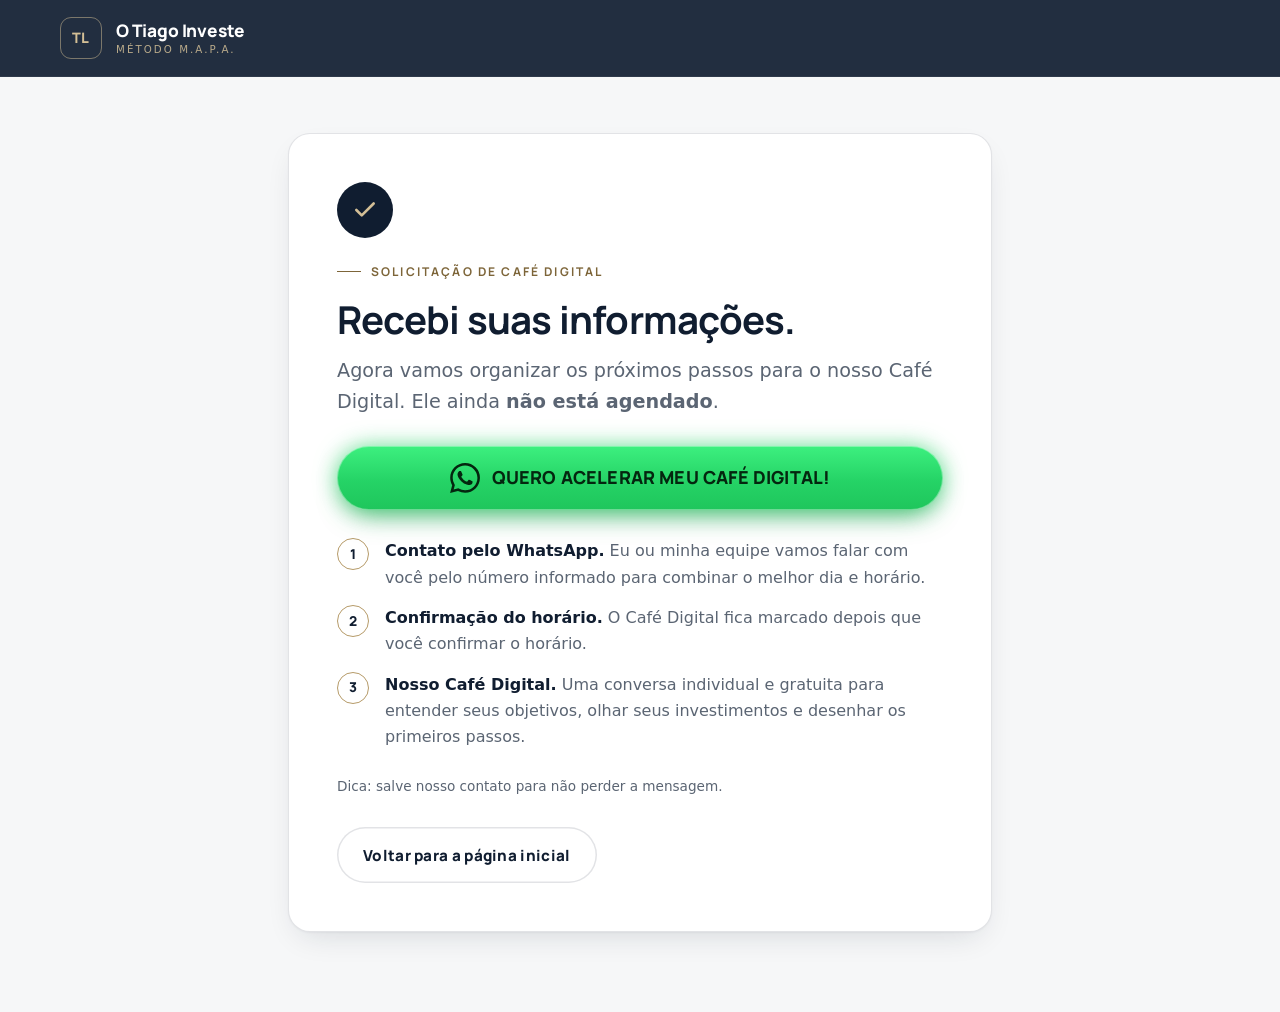
<file: obrigado/index.html>
<!doctype html>
<html lang="pt-BR">
<head>
  <meta charset="UTF-8" />
  <meta name="viewport" content="width=device-width, initial-scale=1" />
  <title>Café Digital solicitado | O Tiago Investe</title>
  <meta name="robots" content="noindex, nofollow" />
  <meta name="theme-color" content="#101D30" />
  <link rel="icon" href="data:image/svg+xml,%3Csvg xmlns='http://www.w3.org/2000/svg' viewBox='0 0 64 64'%3E%3Crect width='64' height='64' rx='14' fill='%23101D30'/%3E%3Cpath d='M18 20h28v7H35v25h-7V27H18z' fill='%23B69B69'/%3E%3C/svg%3E" />
  <link rel="preload" href="../lp/fonts/manrope-latin.woff2" as="font" type="font/woff2" crossorigin />
  <link rel="stylesheet" href="../lp/styles.css?v=20261119" />
  <script src="../lp/tracking.js?v=20261119"></script>
  <style>
    /* Botão do WhatsApp (estilo na página: não depende do cache de 1 ano do styles.css) */
    .wa-btn {
      position: relative; overflow: hidden; isolation: isolate;
      display: flex; align-items: center; justify-content: center; gap: 12px;
      width: 100%; min-height: 64px; margin-top: 28px; padding: 14px 22px; border-radius: 999px;
      background: linear-gradient(180deg, #3df07f 0%, #25d366 55%, #1fc65c 100%);
      color: #04260f; text-decoration: none; text-align: center; line-height: 1.2;
      font-family: var(--font-head); font-weight: 800; font-size: clamp(0.98rem, 3.6vw, 1.12rem); letter-spacing: 0.01em;
      box-shadow: 0 0 0 1px rgba(255, 255, 255, 0.35) inset, 0 0 22px rgba(37, 211, 102, 0.65), 0 12px 28px -10px rgba(18, 140, 64, 0.7);
      transition: transform .2s ease, box-shadow .2s ease;
    }
    .wa-btn svg { width: 30px; height: 30px; flex-shrink: 0; }
    .wa-btn:hover { transform: translateY(-2px); box-shadow: 0 0 0 1px rgba(255, 255, 255, 0.45) inset, 0 0 34px rgba(37, 211, 102, 0.9), 0 16px 32px -10px rgba(18, 140, 64, 0.8); }
    .wa-btn:focus-visible { outline: 3px solid var(--navy); outline-offset: 4px; border-radius: 999px; }
    .wa-btn::after {
      content: ""; position: absolute; z-index: -1; top: 0; bottom: 0; left: -40%; width: 30%;
      background: linear-gradient(100deg, transparent, rgba(255, 255, 255, 0.6), transparent); transform: skewX(-18deg);
    }
    @media (prefers-reduced-motion: no-preference) {
      .wa-btn { animation: wa-glow 2.2s ease-in-out infinite; }
      .wa-btn::after { animation: wa-shine 3.2s ease-in-out infinite; }
      @keyframes wa-glow { 50% { box-shadow: 0 0 0 1px rgba(255, 255, 255, 0.45) inset, 0 0 36px rgba(37, 211, 102, 0.95), 0 12px 28px -10px rgba(18, 140, 64, 0.7); } }
      @keyframes wa-shine { 0%, 45% { left: -40%; } 85%, 100% { left: 120%; } }
    }
  </style>
</head>
<body>
  <noscript><img height="1" width="1" style="display:none" alt="" src="https://www.facebook.com/tr?id=1028082333350113&amp;ev=PageView&amp;noscript=1" /></noscript>
  <div class="simple-page">
    <header class="site-header">
      <div class="container header-inner">
        <a class="brand" href="../">
          <span class="brand-mark" aria-hidden="true">TL</span>
          <span class="brand-text"><span class="brand-name">O Tiago Investe</span><span class="brand-sub">Método M.A.P.A.</span></span>
        </a>
      </div>
    </header>
    <main class="simple-main">
      <div class="container">
        <div class="simple-card">
          <div class="ok-icon" aria-hidden="true"><svg viewBox="0 0 24 24" fill="none" stroke="currentColor" stroke-width="2.4" stroke-linecap="round" stroke-linejoin="round"><path d="M20 6 9 17l-5-5"/></svg></div>
          <p class="eyebrow" style="margin-top:24px">Solicitação de Café Digital</p>
          <h1>Recebi suas informações.</h1>
          <p class="lead">Agora vamos organizar os próximos passos para o nosso Café Digital. Ele ainda <strong>não está agendado</strong>.</p>

          <a class="wa-btn" id="wa-acelerar" href="https://wa.link/tsrabj" target="_blank" rel="noopener">
            <svg viewBox="0 0 24 24" fill="currentColor" aria-hidden="true" focusable="false"><path d="M17.472 14.382c-.297-.149-1.758-.867-2.03-.967-.273-.099-.471-.148-.67.15-.197.297-.767.966-.94 1.164-.173.199-.347.223-.644.075-.297-.15-1.255-.463-2.39-1.475-.883-.788-1.48-1.761-1.653-2.059-.173-.297-.018-.458.13-.606.134-.133.298-.347.446-.52.149-.174.198-.298.298-.497.099-.198.05-.371-.025-.52-.075-.149-.669-1.612-.916-2.207-.242-.579-.487-.5-.669-.51-.173-.008-.371-.01-.57-.01-.198 0-.52.074-.792.372-.272.297-1.04 1.016-1.04 2.479 0 1.462 1.065 2.875 1.213 3.074.149.198 2.096 3.2 5.077 4.487.709.306 1.262.489 1.694.625.712.227 1.36.195 1.871.118.571-.085 1.758-.719 2.006-1.413.248-.694.248-1.289.173-1.413-.074-.124-.272-.198-.57-.347m-5.421 7.403h-.004a9.87 9.87 0 01-5.031-1.378l-.361-.214-3.741.982.998-3.648-.235-.374a9.86 9.86 0 01-1.51-5.26c.001-5.45 4.436-9.884 9.888-9.884 2.64 0 5.122 1.03 6.988 2.898a9.825 9.825 0 012.893 6.994c-.003 5.45-4.437 9.884-9.885 9.884m8.413-18.297A11.815 11.815 0 0012.05 0C5.495 0 .16 5.335.157 11.892c0 2.096.547 4.142 1.588 5.945L.057 24l6.305-1.654a11.882 11.882 0 005.683 1.448h.005c6.554 0 11.89-5.335 11.893-11.893a11.821 11.821 0 00-3.48-8.413Z"/></svg>
            <span>QUERO ACELERAR MEU CAFÉ DIGITAL!</span>
          </a>

          <ol class="steps-list">
            <li><span><strong>Contato pelo WhatsApp.</strong> Eu ou minha equipe vamos falar com você pelo número informado para combinar o melhor dia e horário.</span></li>
            <li><span><strong>Confirmação do horário.</strong> O Café Digital fica marcado depois que você confirmar o horário.</span></li>
            <li><span><strong>Nosso Café Digital.</strong> Uma conversa individual e gratuita para entender seus objetivos, olhar seus investimentos e desenhar os primeiros passos.</span></li>
          </ol>


          <p class="micro" style="margin-top:24px">Dica: salve nosso contato para não perder a mensagem. Se preferir, adiante o agendamento abaixo.</p>

          <div class="actions" id="actions">
            <!-- Botões inseridos via JS apenas se agendaUrl / whatsappNumero estiverem configurados em lp/tracking.js -->
            <a class="btn btn-navy" href="../" style="--btn-bg:transparent;--btn-fg:var(--navy);box-shadow:inset 0 0 0 1.5px var(--line)">Voltar para a página inicial</a>
          </div>
        </div>
      </div>
    </main>
  </div>

  <script>
    (function () {
      var C = window.LP_CONFIG || {};
      var actions = document.getElementById("actions");
      var tip = document.querySelector(".micro");
      var any = false;

      if (C.agendaUrl) {
        any = true;
        var a = document.createElement("a");
        a.className = "btn";
        a.href = C.agendaUrl; a.target = "_blank"; a.rel = "noopener";
        a.textContent = "Escolher um horário agora";
        a.addEventListener("click", function () {
          // Abrir a agenda NÃO é agendamento. "Schedule" deve vir da integração da própria agenda.
          window.lpTrack("agenda_open", { source: "obrigado" });
        });
        actions.insertBefore(a, actions.firstChild);
      }
      if (C.whatsappNumero) {
        any = true;
        var w = document.createElement("a");
        w.className = "btn btn-navy";
        w.href = "https://wa.me/" + C.whatsappNumero.replace(/\D/g, "") + "?text=" + encodeURIComponent("Olá, Tiago! Acabei de solicitar meu Café Digital pelo site.");
        w.target = "_blank"; w.rel = "noopener";
        w.textContent = "Falar pelo WhatsApp";
        w.addEventListener("click", function () {
          // Clique não comprova contato efetivo — enviado como evento personalizado.
          window.lpTrack("whatsapp_click", { source: "obrigado" }, { meta: "WhatsAppClick", metaCustom: true });
        });
        actions.insertBefore(w, actions.firstChild);
      }
      // Botão verde do WhatsApp: clique não comprova contato efetivo (evento personalizado, não é Lead).
      var waBtn = document.getElementById("wa-acelerar");
      if (waBtn) waBtn.addEventListener("click", function () {
        if (window.lpTrack) window.lpTrack("whatsapp_click", { source: "obrigado_acelerar" }, { meta: "WhatsAppClick", metaCustom: true });
      });
      if (!any && tip) tip.textContent = "Dica: salve nosso contato para não perder a mensagem.";

      /* Lead: dispara SOMENTE após envio bem-sucedido do formulário (marca na sessão),
         uma única vez. Acessos diretos ou recarregamentos desta página não contam. */
      var raw = null;
      try { raw = sessionStorage.getItem("lp_lead_ok"); } catch (e) {}
      if (!raw) return;
      try { sessionStorage.removeItem("lp_lead_ok"); } catch (e) {}
      var info = {};
      try { info = JSON.parse(raw) || {}; } catch (e) {}
      if (!info.ts || Date.now() - info.ts > 10 * 60 * 1000) return; // marca expirada

      window.lpTrack("generate_lead", {
        form_id: "cafe_digital",
        patrimonio: info.patrimonio || "",
        objetivo: info.objetivo || "",
        variante_hero: info.variante_hero || "",
        event_id: info.event_id || ""
      }, {
        meta: "Lead",
        metaParams: { content_name: "Cafe Digital - medicos", content_category: info.patrimonio || "" },
        eventID: info.event_id
      });
    })();
  </script>
</body>
</html>
</file>
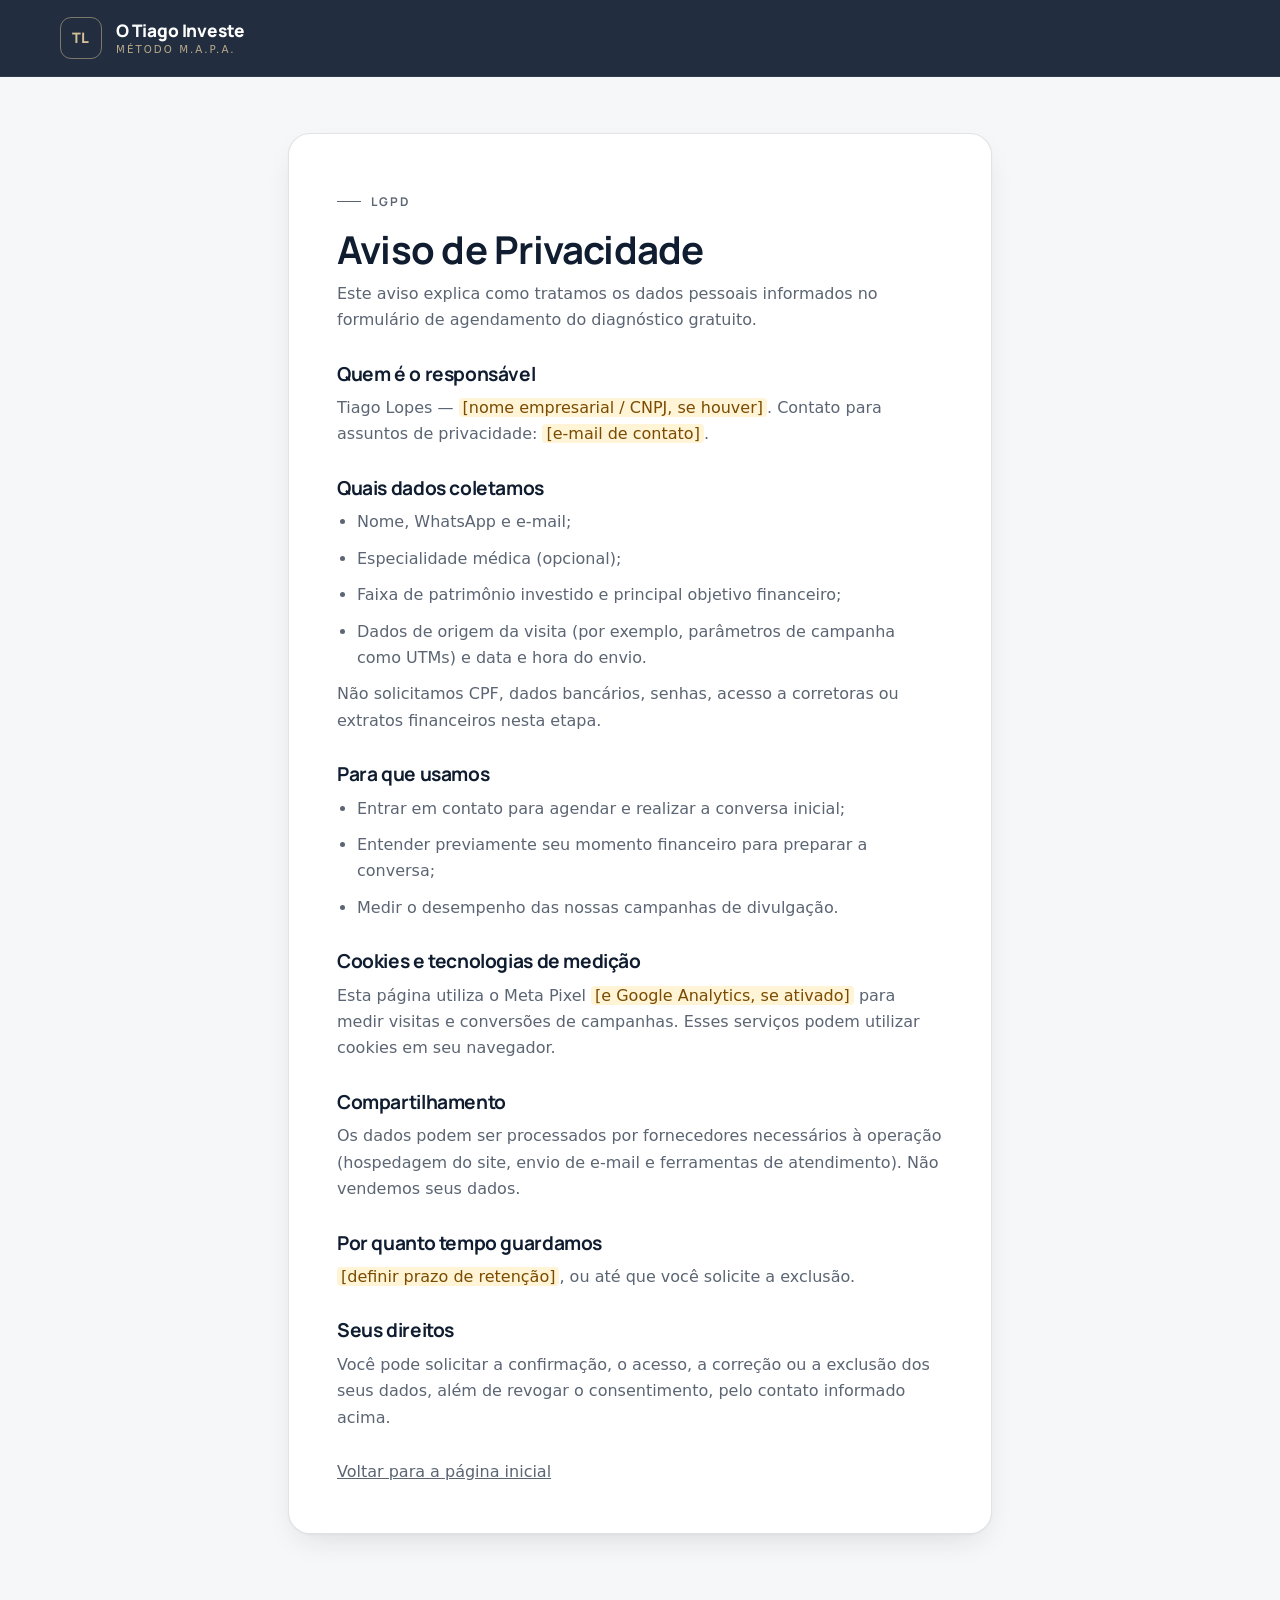
<file: privacidade/index.html>
<!doctype html>
<html lang="pt-BR">
<head>
  <meta charset="UTF-8" />
  <meta name="viewport" content="width=device-width, initial-scale=1" />
  <title>Aviso de Privacidade | O Tiago Investe</title>
  <meta name="robots" content="noindex, follow" />
  <meta name="theme-color" content="#101D30" />
  <link rel="icon" href="data:image/svg+xml,%3Csvg xmlns='http://www.w3.org/2000/svg' viewBox='0 0 64 64'%3E%3Crect width='64' height='64' rx='14' fill='%23101D30'/%3E%3Cpath d='M18 20h28v7H35v25h-7V27H18z' fill='%23B69B69'/%3E%3C/svg%3E" />
  <link rel="stylesheet" href="../lp/styles.css?v=20261119" />
</head>
<body>
  <!--
    RASCUNHO PARA REVISÃO JURÍDICA. Os trechos destacados em amarelo (classe .todo)
    precisam ser preenchidos com dados reais antes da publicação.
  -->
  <div class="simple-page">
    <header class="site-header">
      <div class="container header-inner">
        <a class="brand" href="../">
          <span class="brand-mark" aria-hidden="true">TL</span>
          <span class="brand-text"><span class="brand-name">O Tiago Investe</span><span class="brand-sub">Método M.A.P.A.</span></span>
        </a>
      </div>
    </header>
    <main class="simple-main">
      <div class="container">
        <article class="simple-card prose">
          <p class="eyebrow">LGPD</p>
          <h1>Aviso de Privacidade</h1>
          <p>Este aviso explica como tratamos os dados pessoais informados no formulário de agendamento do diagnóstico gratuito.</p>

          <h2>Quem é o responsável</h2>
          <p>Tiago Lopes — <span class="todo">[nome empresarial / CNPJ, se houver]</span>. Contato para assuntos de privacidade: <span class="todo">[e-mail de contato]</span>.</p>

          <h2>Quais dados coletamos</h2>
          <ul>
            <li>Nome, WhatsApp e e-mail;</li>
            <li>Especialidade médica (opcional);</li>
            <li>Faixa de patrimônio investido e principal objetivo financeiro;</li>
            <li>Dados de origem da visita (por exemplo, parâmetros de campanha como UTMs) e data e hora do envio.</li>
          </ul>
          <p>Não solicitamos CPF, dados bancários, senhas, acesso a corretoras ou extratos financeiros nesta etapa.</p>

          <h2>Para que usamos</h2>
          <ul>
            <li>Entrar em contato para agendar e realizar a conversa inicial;</li>
            <li>Entender previamente seu momento financeiro para preparar a conversa;</li>
            <li>Medir o desempenho das nossas campanhas de divulgação.</li>
          </ul>

          <h2>Cookies e tecnologias de medição</h2>
          <p>Esta página utiliza o Meta Pixel <span class="todo">[e Google Analytics, se ativado]</span> para medir visitas e conversões de campanhas. Esses serviços podem utilizar cookies em seu navegador.</p>

          <h2>Compartilhamento</h2>
          <p>Os dados podem ser processados por fornecedores necessários à operação (hospedagem do site, envio de e-mail e ferramentas de atendimento). Não vendemos seus dados.</p>

          <h2>Por quanto tempo guardamos</h2>
          <p><span class="todo">[definir prazo de retenção]</span>, ou até que você solicite a exclusão.</p>

          <h2>Seus direitos</h2>
          <p>Você pode solicitar a confirmação, o acesso, a correção ou a exclusão dos seus dados, além de revogar o consentimento, pelo contato informado acima.</p>

          <p style="margin-top:28px"><a href="../">Voltar para a página inicial</a></p>
        </article>
      </div>
    </main>
  </div>
</body>
</html>
</file>
<file: lp/styles.css>
/* =========================================================
   Tiago Lopes · Método M.A.P.A. — Landing page médicos
   CSS sem dependências. Mobile-first.
   ========================================================= */

@font-face {
  font-family: "Manrope";
  src: url("fonts/manrope-latin.woff2") format("woff2");
  font-weight: 200 800;
  font-style: normal;
  font-display: swap;
}

:root {
  --navy: #101d30;
  --navy-2: #263d58;
  --navy-deep: #0a1422;
  --white: #ffffff;
  --off: #f6f7f8;
  --mist: #eceff3;
  --graphite: #29313b;
  --muted: #5b6573;
  --gold: #b69b69;
  --gold-light: #d4bf96;
  --gold-text: #7d6539; /* dourado com contraste AA sobre fundo claro */
  --line: rgba(16, 29, 48, 0.12);
  --line-light: rgba(255, 255, 255, 0.14);
  --error: #b42318;

  --font-head: "Manrope", "Plus Jakarta Sans", ui-sans-serif, system-ui, sans-serif;
  --font-body: "Inter", ui-sans-serif, system-ui, -apple-system, "Segoe UI", Roboto, "Helvetica Neue", Arial, sans-serif;

  --radius: 14px;
  --radius-lg: 22px;
  --shadow: 0 1px 2px rgba(16, 29, 48, 0.04), 0 12px 32px -12px rgba(16, 29, 48, 0.16);
  --shadow-lg: 0 30px 60px -20px rgba(10, 20, 34, 0.45);
  --gutter: 20px;
  --max: 1160px;
  --section: clamp(4.5rem, 10vw, 7.5rem);
}

*,
*::before,
*::after { box-sizing: border-box; }

html { -webkit-text-size-adjust: 100%; scroll-behavior: smooth; scroll-padding-top: 76px; }
@media (prefers-reduced-motion: reduce) { html { scroll-behavior: auto; } }

body {
  margin: 0;
  background: var(--white);
  color: var(--graphite);
  font-family: var(--font-body);
  font-size: 1rem;
  line-height: 1.65;
  -webkit-font-smoothing: antialiased;
  text-rendering: optimizeLegibility;
}

img { display: block; max-width: 100%; height: auto; }
a { color: inherit; }
h1, h2, h3, h4 {
  font-family: var(--font-head);
  color: var(--navy);
  margin: 0;
  letter-spacing: -0.02em;
  line-height: 1.12;
  font-weight: 700;
  text-wrap: balance;
}
p { margin: 0; }
ul, ol { margin: 0; padding: 0; list-style: none; }

:focus-visible { outline: 3px solid var(--gold); outline-offset: 3px; border-radius: 4px; }

.sr-only {
  position: absolute; width: 1px; height: 1px; padding: 0; margin: -1px;
  overflow: hidden; clip: rect(0, 0, 0, 0); white-space: nowrap; border: 0;
}
.skip-link {
  position: absolute; left: 12px; top: -60px; z-index: 200;
  background: var(--navy); color: var(--white); padding: 10px 16px; border-radius: 8px;
  font-weight: 700; text-decoration: none;
}
.skip-link:focus { top: 12px; }

.container { width: 100%; max-width: calc(var(--max) + var(--gutter) * 2); margin: 0 auto; padding: 0 var(--gutter); }
@media (min-width: 768px) { :root { --gutter: 32px; } }

.section { padding: var(--section) 0; }
.bg-white { background: var(--white); }
.bg-off { background: var(--off); }
.bg-navy { background: var(--navy); color: rgba(255, 255, 255, 0.78); }
.bg-navy h1, .bg-navy h2, .bg-navy h3 { color: var(--white); }

/* ---------- Tipografia utilitária ---------- */
.eyebrow {
  display: inline-flex; align-items: center; gap: 10px;
  font-family: var(--font-head);
  font-size: 0.75rem; font-weight: 700; letter-spacing: 0.18em; text-transform: uppercase;
  color: var(--gold-text);
}
.eyebrow::before { content: ""; width: 24px; height: 1px; background: currentColor; }
.bg-navy .eyebrow, .hero .eyebrow { color: var(--gold-light); }

.h-section { font-size: clamp(1.85rem, 4.6vw, 2.9rem); margin-top: 18px; }
.lead { font-size: clamp(1.05rem, 1.6vw, 1.2rem); color: var(--muted); margin-top: 18px; max-width: 46rem; }
.bg-navy .lead { color: rgba(255, 255, 255, 0.72); }
.section-head { max-width: 50rem; }
.section-head.center { margin: 0 auto; text-align: center; }
.section-head.center .lead { margin-left: auto; margin-right: auto; }
.section-head.center .eyebrow::after { content: ""; width: 24px; height: 1px; background: currentColor; }

.statement {
  font-family: var(--font-head);
  font-weight: 600;
  font-size: clamp(1.25rem, 2.6vw, 1.6rem);
  line-height: 1.35;
  letter-spacing: -0.01em;
  color: var(--navy);
}
.bg-navy .statement { color: var(--white); }
.gold { color: var(--gold-text); }
.bg-navy .gold, .hero .gold { color: var(--gold-light); }

/* ---------- Botões ---------- */
.btn {
  --btn-bg: var(--gold);
  --btn-fg: var(--navy-deep);
  display: inline-flex; align-items: center; justify-content: center; gap: 12px;
  min-height: 56px; padding: 0 26px;
  border: 0; border-radius: 999px;
  background: var(--btn-bg); color: var(--btn-fg);
  font-family: var(--font-head); font-weight: 800; font-size: 0.95rem; letter-spacing: 0.02em;
  text-decoration: none; cursor: pointer;
  transition: transform .2s ease, box-shadow .2s ease, background-color .2s ease;
  box-shadow: 0 10px 24px -10px rgba(182, 155, 105, 0.7);
}
.btn:hover { background: var(--gold-light); transform: translateY(-1px); }
.btn:active { transform: translateY(0); }
.btn svg { width: 18px; height: 18px; flex-shrink: 0; transition: transform .2s ease; }
.btn:hover svg { transform: translateX(3px); }
.btn-block { width: 100%; }
.btn-navy { --btn-bg: var(--navy); --btn-fg: var(--white); box-shadow: 0 10px 24px -12px rgba(16, 29, 48, 0.6); }
.btn-navy:hover { background: var(--navy-2); }
.btn-ghost {
  --btn-bg: transparent; --btn-fg: var(--white);
  box-shadow: inset 0 0 0 1.5px rgba(255, 255, 255, 0.35);
}
.btn-ghost:hover { background: rgba(255, 255, 255, 0.06); box-shadow: inset 0 0 0 1.5px var(--gold-light); }
@media (max-width: 479px) { .btn:not(.btn-sm) { width: 100%; } }
.btn-sm { min-height: 42px; padding: 0 18px; font-size: 0.82rem; box-shadow: none; }
.btn[disabled] { opacity: .65; cursor: progress; transform: none; }

.micro { font-size: 0.85rem; color: var(--muted); margin-top: 12px; }
.bg-navy .micro, .hero .micro { color: rgba(255, 255, 255, 0.6); }

/* ---------- Header ---------- */
.site-header {
  position: sticky; top: 0; z-index: 60;
  background: rgba(16, 29, 48, 0.92);
  -webkit-backdrop-filter: saturate(140%) blur(10px);
  backdrop-filter: saturate(140%) blur(10px);
  border-bottom: 1px solid rgba(255, 255, 255, 0.06);
}
.header-inner { display: flex; align-items: center; justify-content: space-between; height: 64px; gap: 16px; }
.brand { display: flex; align-items: center; gap: 10px; text-decoration: none; color: var(--white); }
.brand-mark {
  width: 34px; height: 34px; border-radius: 9px; display: grid; place-items: center;
  border: 1px solid rgba(212, 191, 150, 0.5); color: var(--gold-light);
  font-family: var(--font-head); font-weight: 800; font-size: 0.85rem; letter-spacing: 0.02em;
}
.brand-text { display: flex; flex-direction: column; line-height: 1.1; }
.brand-name { font-family: var(--font-head); font-weight: 800; font-size: 0.98rem; }
.brand-sub { font-size: 0.68rem; letter-spacing: 0.12em; text-transform: uppercase; color: rgba(255, 255, 255, 0.55); }
.nav { display: none; gap: 28px; }
.nav a { color: rgba(255, 255, 255, 0.72); text-decoration: none; font-size: 0.9rem; font-weight: 500; transition: color .2s; }
.nav a:hover { color: var(--white); }
@media (min-width: 900px) { .nav { display: flex; } }
@media (max-width: 380px) { .brand-sub { display: none; } }

/* ---------- Hero ---------- */
.hero {
  position: relative; overflow: hidden;
  background:
    radial-gradient(120% 80% at 85% 0%, rgba(38, 61, 88, 0.85) 0%, rgba(16, 29, 48, 0) 60%),
    var(--navy);
  color: rgba(255, 255, 255, 0.78);
  padding: 44px 0 64px;
}
.hero::after {
  content: ""; position: absolute; inset: auto 0 0 0; height: 1px;
  background: linear-gradient(90deg, transparent, rgba(212, 191, 150, 0.35), transparent);
}
.hero-grid { display: grid; gap: 44px; align-items: center; }
.hero h1 { color: var(--white); font-size: clamp(2rem, 5.4vw, 3.45rem); margin-top: 18px; line-height: 1.08; font-weight: 750; }
.hero h1 .gold { font-weight: 650; display: block; }
.hero-sub { margin-top: 20px; font-size: clamp(1.02rem, 1.6vw, 1.18rem); color: rgba(255, 255, 255, 0.78); max-width: 38rem; }
.hero-sub + .hero-sub { margin-top: 12px; }
.hero-cta { margin-top: 30px; }
.hero-cred {
  margin-top: 34px; padding-top: 22px; border-top: 1px solid var(--line-light);
  display: flex; flex-wrap: wrap; gap: 10px 22px; font-size: 0.82rem; color: rgba(255, 255, 255, 0.62);
}
.hero-cred li { display: inline-flex; align-items: center; gap: 8px; }
.hero-cred svg { width: 15px; height: 15px; color: var(--gold-light); flex-shrink: 0; }

.hero-media { position: relative; max-width: 360px; margin: 0 auto; width: 100%; }
.hero-frame {
  position: relative; border-radius: var(--radius-lg); overflow: hidden;
  aspect-ratio: 4 / 5; box-shadow: var(--shadow-lg); background: var(--navy-2);
}
.hero-frame img { width: 100%; height: 100%; object-fit: cover; object-position: 50% 15%; }
.hero-media::before {
  content: ""; position: absolute; inset: -12px 12px 12px -12px; border-radius: calc(var(--radius-lg) + 4px);
  border: 1px solid rgba(212, 191, 150, 0.35);
}
.hero-badge {
  position: absolute; left: 50%; bottom: -22px; transform: translateX(-50%);
  width: calc(100% - 32px);
  background: var(--white); color: var(--navy); border-radius: var(--radius);
  padding: 14px 16px; box-shadow: var(--shadow);
  display: flex; gap: 12px; align-items: center;
}
.hero-badge .ico {
  width: 40px; height: 40px; border-radius: 50%; background: var(--navy); color: var(--gold-light);
  display: grid; place-items: center; flex-shrink: 0;
}
.hero-badge .ico svg { width: 20px; height: 20px; }
.hero-badge strong { display: block; font-family: var(--font-head); font-size: 0.95rem; }
.hero-badge span { display: block; font-size: 0.74rem; color: var(--muted); line-height: 1.35; }

.only-desktop { display: none; }
@media (min-width: 768px) { .only-desktop { display: block; } }

@media (min-width: 960px) {
  .hero { padding: 84px 0 104px; }
  .hero-grid { grid-template-columns: minmax(0, 1.15fr) minmax(0, 0.85fr); gap: 72px; }
  .hero-media { max-width: 440px; margin: 0 0 0 auto; }
}

/* ---------- Seção 2: realidade médica ---------- */
.reality-grid { display: grid; gap: 40px; }
.career-steps {
  font-family: var(--font-head); font-weight: 700; color: var(--navy);
  font-size: clamp(1.35rem, 3vw, 1.9rem); line-height: 1.25; letter-spacing: -0.015em;
}
.career-steps li { padding: 10px 0; border-bottom: 1px solid var(--line); display: flex; align-items: baseline; gap: 14px; }
.career-steps li span { font-size: 0.72rem; color: var(--gold-text); letter-spacing: 0.12em; font-weight: 700; min-width: 22px; }
.career-steps li:last-child { border-bottom: 0; }
.reality-body > p { color: var(--muted); font-size: 1.05rem; }
.reality-body > p + p { margin-top: 14px; }
.reality-body > .big-question {
  margin: 28px 0; padding: 26px 0 26px 22px; border-left: 3px solid var(--gold);
  font-family: var(--font-head); font-weight: 700; color: var(--navy);
  font-size: clamp(1.4rem, 3vw, 1.95rem); line-height: 1.25; letter-spacing: -0.02em;
}
.closing-note { margin-top: 28px; padding-top: 24px; border-top: 1px solid var(--line); }
@media (min-width: 960px) {
  .reality-grid { grid-template-columns: minmax(0, 0.8fr) minmax(0, 1.2fr); gap: 88px; }
  .reality-aside { position: sticky; top: 110px; align-self: start; }
}

/* ---------- Cards genéricos ---------- */
.cards { display: grid; gap: 16px; margin-top: 44px; }
@media (min-width: 640px) { .cards { grid-template-columns: repeat(2, minmax(0, 1fr)); } }
@media (min-width: 1024px) { .cards.cols-4 { grid-template-columns: repeat(4, minmax(0, 1fr)); } }
.card {
  background: var(--white); border: 1px solid var(--line); border-radius: var(--radius);
  padding: 26px 24px; transition: border-color .25s, box-shadow .25s, transform .25s;
}
.card:hover { border-color: rgba(182, 155, 105, 0.55); box-shadow: var(--shadow); }
.card h3 { font-size: 1.12rem; margin-top: 18px; }
.card p { margin-top: 8px; color: var(--muted); font-size: 0.97rem; }
.icon-box {
  width: 44px; height: 44px; border-radius: 12px; display: grid; place-items: center;
  background: var(--off); color: var(--navy-2); border: 1px solid var(--line);
}
.icon-box svg { width: 22px; height: 22px; }
.conclusion {
  margin-top: 40px; padding: 26px 28px; border-radius: var(--radius);
  background: var(--navy); color: var(--white);
  display: flex; gap: 16px; align-items: flex-start;
}
.conclusion svg { width: 26px; height: 26px; color: var(--gold-light); flex-shrink: 0; margin-top: 2px; }
.conclusion p { font-family: var(--font-head); font-weight: 600; font-size: clamp(1.05rem, 2vw, 1.25rem); line-height: 1.45; }

/* ---------- Seção 4: nova abordagem ---------- */
.approach-grid { display: grid; gap: 44px; }
.checklist { display: grid; gap: 4px; }
.checklist li {
  display: flex; gap: 14px; align-items: flex-start; padding: 16px 0;
  border-bottom: 1px solid var(--line-light); color: rgba(255, 255, 255, 0.88); font-size: 1.02rem;
}
.checklist li:last-child { border-bottom: 0; }
.check {
  width: 26px; height: 26px; border-radius: 50%; flex-shrink: 0; display: grid; place-items: center;
  border: 1px solid rgba(212, 191, 150, 0.55); color: var(--gold-light);
}
.check svg { width: 14px; height: 14px; }
.tagline {
  margin-top: 30px; font-family: var(--font-head); font-weight: 700; color: var(--white);
  font-size: clamp(1.3rem, 2.8vw, 1.75rem); line-height: 1.3; letter-spacing: -0.015em;
}
.tagline span { display: block; }
@media (min-width: 960px) {
  .approach-grid { grid-template-columns: minmax(0, 1fr) minmax(0, 1fr); gap: 88px; align-items: start; }
}

/* ---------- Seção 5: Método M.A.P.A. ---------- */
.mapa-brand {
  display: inline-flex; gap: 6px; margin-top: 26px; font-family: var(--font-head);
  font-weight: 800; letter-spacing: 0.3em; color: var(--navy); font-size: 0.85rem;
}
.mapa { display: grid; gap: 16px; margin-top: 48px; position: relative; counter-reset: mapa; }
.mapa-step {
  position: relative; background: var(--white); border: 1px solid var(--line); border-radius: var(--radius-lg);
  padding: 26px 24px 28px; display: grid; grid-template-columns: auto 1fr; gap: 6px 20px;
  transition: border-color .25s, box-shadow .25s;
}
.mapa-step:hover { border-color: rgba(182, 155, 105, 0.6); box-shadow: var(--shadow); }
.mapa-letter {
  grid-row: span 3; width: 64px; height: 64px; border-radius: 16px;
  background: var(--navy); color: var(--gold-light);
  display: grid; place-items: center;
  font-family: var(--font-head); font-weight: 800; font-size: 2rem; line-height: 1;
}
.mapa-top { display: flex; align-items: center; justify-content: space-between; gap: 12px; }
.mapa-num { font-size: 0.72rem; font-weight: 700; letter-spacing: 0.16em; color: var(--gold-text); }
.mapa-top svg { width: 22px; height: 22px; color: var(--navy-2); opacity: .75; }
.mapa-step h3 { font-size: 1.2rem; }
.mapa-step p { color: var(--muted); font-size: 0.96rem; }
.mapa-step p strong { color: var(--graphite); font-weight: 600; }
@media (min-width: 1024px) {
  .mapa { grid-template-columns: repeat(4, minmax(0, 1fr)); gap: 20px; }
  .mapa::before {
    content: ""; position: absolute; top: 58px; left: 12%; right: 12%; height: 1px;
    background: repeating-linear-gradient(90deg, var(--gold) 0 6px, transparent 6px 12px); opacity: .7;
  }
  .mapa-step { grid-template-columns: 1fr; padding: 28px 24px 30px; }
  .mapa-letter { grid-row: auto; position: relative; z-index: 1; }
  .mapa-top { margin-top: 18px; }
}
.mapa-close {
  margin: 44px auto 0; max-width: 46rem; text-align: center;
}
.mapa-close .statement { font-size: clamp(1.15rem, 2.3vw, 1.45rem); }

/* ---------- Seção 6: jornada ---------- */
.journey { display: grid; gap: 0; margin-top: 48px; }
.journey li { position: relative; padding: 0 0 34px 64px; }
.journey li::before {
  content: ""; position: absolute; left: 21px; top: 46px; bottom: 6px; width: 1px; background: var(--line);
}
.journey li:last-child { padding-bottom: 0; }
.journey li:last-child::before { display: none; }
.journey .num {
  position: absolute; left: 0; top: 0; width: 43px; height: 43px; border-radius: 50%;
  background: var(--white); border: 1px solid var(--gold); color: var(--navy);
  display: grid; place-items: center; font-family: var(--font-head); font-weight: 800; font-size: 0.9rem;
}
.journey h3 { font-size: 1.15rem; padding-top: 9px; }
.journey p { color: var(--muted); margin-top: 6px; font-size: 0.98rem; }
@media (min-width: 900px) {
  .journey { grid-template-columns: repeat(4, minmax(0, 1fr)); gap: 28px; }
  .journey li { padding: 66px 0 0 0; }
  .journey li::before { left: 50px; right: -28px; top: 21px; bottom: auto; width: auto; height: 1px; }
  .journey h3 { padding-top: 0; }
}
.callout {
  margin-top: 48px; display: grid; gap: 18px; padding: 28px; border-radius: var(--radius-lg);
  background: var(--white); border: 1px solid var(--line); box-shadow: var(--shadow);
}
.callout .statement { font-size: clamp(1.1rem, 2.2vw, 1.35rem); }
.callout-notes { display: grid; gap: 10px; font-size: 0.93rem; color: var(--muted); }
.callout-notes li { display: flex; gap: 10px; align-items: flex-start; }
.callout-notes svg { width: 18px; height: 18px; color: var(--gold-text); flex-shrink: 0; margin-top: 3px; }
@media (min-width: 900px) {
  .callout { grid-template-columns: 1.2fr 1fr; gap: 40px; padding: 36px 40px; align-items: center; }
}

/* ---------- Seção 7: benefícios ---------- */
.benefits { display: grid; gap: 1px; margin-top: 48px; background: var(--line-light); border-radius: var(--radius-lg); overflow: hidden; border: 1px solid var(--line-light); }
.benefit { background: var(--navy); padding: 30px 26px; }
.benefit .icon-box { background: rgba(255, 255, 255, 0.05); border-color: var(--line-light); color: var(--gold-light); }
.benefit h3 { margin-top: 18px; font-size: 1.15rem; }
.benefit p { margin-top: 8px; font-size: 0.97rem; color: rgba(255, 255, 255, 0.68); }
@media (min-width: 640px) { .benefits { grid-template-columns: repeat(2, minmax(0, 1fr)); } }
@media (min-width: 1024px) { .benefits { grid-template-columns: repeat(4, minmax(0, 1fr)); } .benefit { padding: 34px 28px; } }
.benefit-close { margin-top: 40px; text-align: center; }

/* ---------- Seção 8: autoridade ---------- */
.about-grid { display: grid; gap: 44px; }
.about-photo { position: relative; max-width: 420px; width: 100%; margin: 0 auto; }
.about-photo .frame { border-radius: var(--radius-lg); overflow: hidden; aspect-ratio: 4 / 5; box-shadow: var(--shadow); background: var(--mist); }
.about-photo img { width: 100%; height: 100%; object-fit: cover; object-position: 50% 20%; }
.about-photo::after {
  content: ""; position: absolute; inset: 14px -14px -14px 14px; border-radius: calc(var(--radius-lg) + 4px);
  border: 1px solid rgba(182, 155, 105, 0.45); z-index: -1;
}
.about-name { font-size: clamp(2.1rem, 5vw, 3rem); margin-top: 14px; }
.about-role { margin-top: 8px; font-family: var(--font-head); font-weight: 600; color: var(--gold-text); font-size: 1.02rem; }
.about-quote { margin-top: 22px; font-size: 0.98rem; color: var(--muted); font-style: italic; }
.about-body { margin-top: 22px; display: grid; gap: 14px; color: var(--muted); font-size: 1.03rem; }
.creds { margin-top: 30px; display: grid; gap: 10px; }
.creds li {
  display: flex; gap: 14px; align-items: center; padding: 14px 16px; border-radius: 12px;
  background: var(--off); border: 1px solid var(--line); font-size: 0.95rem; color: var(--graphite);
}
.creds svg { width: 20px; height: 20px; color: var(--gold-text); flex-shrink: 0; }
.creds strong { font-family: var(--font-head); color: var(--navy); font-weight: 700; display: block; }
.creds small { color: var(--muted); font-size: 0.8rem; }
@media (min-width: 640px) { .creds { grid-template-columns: 1fr 1fr; } }
@media (min-width: 960px) {
  .about-grid { grid-template-columns: minmax(0, 0.85fr) minmax(0, 1.15fr); gap: 88px; align-items: start; }
  .about-photo { position: sticky; top: 110px; margin: 0; }
}

/* ---------- Seção 9: compromissos ---------- */
.commit { display: grid; gap: 16px; margin-top: 44px; }
@media (min-width: 640px) { .commit { grid-template-columns: repeat(2, minmax(0, 1fr)); } }
.commit .card { display: flex; gap: 18px; align-items: flex-start; }
.commit .card h3 { margin-top: 0; }

/* ---------- Seção 10: diagnóstico + formulário ---------- */
.diag {
  background:
    radial-gradient(90% 60% at 0% 0%, rgba(38, 61, 88, 0.9) 0%, rgba(16, 29, 48, 0) 70%),
    var(--navy);
}
.diag-grid { display: grid; gap: 44px; align-items: start; }
.diag-list { margin-top: 30px; display: grid; gap: 2px; }
.diag-list li {
  display: flex; gap: 14px; align-items: flex-start; padding: 14px 0; border-bottom: 1px solid var(--line-light);
  color: rgba(255, 255, 255, 0.86);
}
.diag-list li:last-child { border-bottom: 0; }
.diag-note {
  margin-top: 26px; padding: 18px 20px; border-radius: var(--radius);
  background: rgba(255, 255, 255, 0.04); border: 1px solid var(--line-light);
  font-size: 0.9rem; color: rgba(255, 255, 255, 0.66);
}
.diag-note strong { color: var(--white); }
@media (min-width: 1024px) {
  .diag-grid { grid-template-columns: minmax(0, 1fr) minmax(0, 30rem); gap: 72px; }
}

.form-card {
  background: var(--white); color: var(--graphite); border-radius: var(--radius-lg);
  padding: 28px 22px; box-shadow: var(--shadow-lg);
}
@media (min-width: 480px) { .form-card { padding: 34px 32px; } }
.form-card h3 { font-size: 1.35rem; color: var(--navy); }
.form-card .form-intro { margin-top: 6px; color: var(--muted); font-size: 0.93rem; }
.form { margin-top: 22px; display: grid; gap: 16px; }
.field { display: grid; gap: 6px; }
.field label { font-size: 0.86rem; font-weight: 600; color: var(--navy); }
.field label .opt { font-weight: 400; color: var(--muted); }
.field input, .field select {
  width: 100%; min-height: 50px; padding: 12px 14px;
  border: 1px solid #cfd5dd; border-radius: 10px; background: var(--white);
  font: inherit; font-size: 1rem; color: var(--graphite);
  transition: border-color .2s, box-shadow .2s;
  -webkit-appearance: none; appearance: none;
}
.field select {
  background-image: url("data:image/svg+xml,%3Csvg xmlns='http://www.w3.org/2000/svg' viewBox='0 0 24 24' fill='none' stroke='%23263d58' stroke-width='2' stroke-linecap='round' stroke-linejoin='round'%3E%3Cpath d='m6 9 6 6 6-6'/%3E%3C/svg%3E");
  background-repeat: no-repeat; background-position: right 12px center; background-size: 18px; padding-right: 40px;
}
.field select:invalid { color: #8a93a0; }
.field input::placeholder { color: #9aa3ae; }
.field input:focus, .field select:focus { outline: none; border-color: var(--navy-2); box-shadow: 0 0 0 4px rgba(38, 61, 88, 0.12); }
.field[data-invalid] input, .field[data-invalid] select { border-color: var(--error); }
.field-error { font-size: 0.8rem; color: var(--error); min-height: 0; }
.field-error:empty { display: none; }
.form-row { display: grid; gap: 16px; }
@media (min-width: 560px) { .form-row { grid-template-columns: 1fr 1fr; } }
.form .btn { margin-top: 6px; }
.form-alert {
  padding: 12px 14px; border-radius: 10px; background: #fef3f2; color: var(--error);
  border: 1px solid #fecdca; font-size: 0.9rem;
}
.form-alert[hidden] { display: none; }
.form-micro { text-align: center; font-size: 0.85rem; color: var(--muted); }
.privacy { font-size: 0.76rem; color: var(--muted); line-height: 1.5; }
.privacy a { color: var(--navy-2); }
.hp { position: absolute !important; left: -9999px !important; width: 1px; height: 1px; overflow: hidden; }

/* ---------- FAQ ---------- */
.faq { max-width: 52rem; margin: 44px auto 0; border-top: 1px solid var(--line); }
.faq details { border-bottom: 1px solid var(--line); }
.faq summary {
  list-style: none; cursor: pointer; display: flex; align-items: center; justify-content: space-between; gap: 18px;
  padding: 22px 2px; font-family: var(--font-head); font-weight: 700; color: var(--navy);
  font-size: clamp(1.02rem, 1.8vw, 1.15rem); line-height: 1.35;
}
.faq summary::-webkit-details-marker { display: none; }
.faq summary .plus {
  width: 30px; height: 30px; border-radius: 50%; border: 1px solid var(--line); flex-shrink: 0;
  display: grid; place-items: center; color: var(--gold-text); transition: transform .25s, background-color .25s;
}
.faq summary .plus svg { width: 14px; height: 14px; }
.faq details[open] summary .plus { transform: rotate(45deg); background: var(--off); }
.faq .answer { padding: 0 2px 24px; color: var(--muted); max-width: 46rem; }
.faq .answer p + p { margin-top: 10px; }

/* ---------- CTA final ---------- */
.final {
  position: relative; overflow: hidden; text-align: center;
  background: linear-gradient(160deg, var(--navy-2) 0%, var(--navy) 70%);
}
.final h2 { font-size: clamp(1.9rem, 4.6vw, 3rem); max-width: 48rem; margin: 18px auto 0; }
.final .lead { margin-left: auto; margin-right: auto; }
.final .btn { margin-top: 34px; }
.final-sign { margin-top: 56px; padding-top: 28px; border-top: 1px solid var(--line-light); }
.final-sign strong { display: block; font-family: var(--font-head); color: var(--white); letter-spacing: 0.04em; }
.final-sign span { display: block; margin-top: 4px; font-size: 0.9rem; color: rgba(255, 255, 255, 0.6); }

/* ---------- Footer ---------- */
.site-footer { background: var(--navy-deep); color: rgba(255, 255, 255, 0.55); padding: 44px 0 110px; font-size: 0.85rem; }
@media (min-width: 768px) { .site-footer { padding-bottom: 44px; } }
.footer-top { display: flex; flex-direction: column; gap: 14px; justify-content: space-between; }
@media (min-width: 768px) { .footer-top { flex-direction: row; align-items: center; } }
.footer-top a { color: rgba(255, 255, 255, 0.7); }
.footer-links { display: flex; flex-wrap: wrap; gap: 8px 20px; }
.disclaimer { margin-top: 24px; padding-top: 24px; border-top: 1px solid rgba(255, 255, 255, 0.08); font-size: 0.78rem; line-height: 1.6; color: rgba(255, 255, 255, 0.45); }
.disclaimer p + p { margin-top: 8px; }

/* ---------- CTA fixo mobile ---------- */
.sticky-cta {
  position: fixed; left: 0; right: 0; bottom: 0; z-index: 70;
  padding: 10px var(--gutter) calc(10px + env(safe-area-inset-bottom));
  background: rgba(10, 20, 34, 0.94);
  -webkit-backdrop-filter: blur(10px); backdrop-filter: blur(10px);
  border-top: 1px solid rgba(255, 255, 255, 0.08);
  transform: translateY(110%); transition: transform .3s ease;
}
.sticky-cta.is-visible { transform: translateY(0); }
.sticky-cta .btn { width: 100%; min-height: 50px; }
@media (min-width: 768px) { .sticky-cta { display: none; } }

/* ---------- Animações sutis (só com JS e sem reduced-motion) ---------- */
@media (prefers-reduced-motion: no-preference) {
  .js .reveal { opacity: 0; transform: translateY(16px); transition: opacity .7s ease, transform .7s ease; }
  .js .reveal.is-in { opacity: 1; transform: none; }
}

/* ---------- Páginas simples (obrigado / privacidade) ---------- */
.simple-page { min-height: 100vh; display: flex; flex-direction: column; background: var(--off); }
.simple-main { flex: 1; padding: 56px 0 80px; }
.simple-card {
  max-width: 44rem; margin: 0 auto; background: var(--white); border: 1px solid var(--line);
  border-radius: var(--radius-lg); padding: 36px 24px; box-shadow: var(--shadow);
}
@media (min-width: 640px) { .simple-card { padding: 48px 48px; } }
.simple-card h1 { font-size: clamp(1.8rem, 4vw, 2.4rem); margin-top: 16px; }
.simple-card .lead { margin-top: 14px; }
.steps-list { margin-top: 28px; display: grid; gap: 14px; counter-reset: s; }
.steps-list li { display: flex; gap: 16px; align-items: flex-start; color: var(--muted); }
.steps-list li::before {
  counter-increment: s; content: counter(s); flex-shrink: 0;
  width: 32px; height: 32px; border-radius: 50%; border: 1px solid var(--gold); color: var(--navy);
  display: grid; place-items: center; font-family: var(--font-head); font-weight: 800; font-size: 0.85rem;
}
.steps-list strong { color: var(--navy); }
.ok-icon {
  width: 56px; height: 56px; border-radius: 50%; display: grid; place-items: center;
  background: var(--navy); color: var(--gold-light);
}
.ok-icon svg { width: 26px; height: 26px; }
.actions { margin-top: 30px; display: flex; flex-wrap: wrap; gap: 12px; }
.prose h2 { font-size: 1.2rem; margin-top: 30px; }
.prose p, .prose li { color: var(--muted); margin-top: 10px; }
.prose ul { list-style: disc; padding-left: 20px; }
.todo { background: #fff4d6; padding: 0 4px; border-radius: 4px; color: #7a4b00; }

/* =========================================================
   v2 — seções orientadas ao futuro
   ========================================================= */
.hero h1 { font-size: clamp(1.95rem, 4.8vw, 3.2rem); }
.hero-sub strong { color: var(--white); font-weight: 600; }
.hero-badge .avatar { width: 48px; height: 48px; border-radius: 50%; object-fit: cover; object-position: 50% 20%; flex-shrink: 0; border: 2px solid var(--gold-light); }

/* Comparação Hoje / Sem plano / Com plano */
.compare { display: grid; gap: 14px; margin-top: 48px; counter-reset: c; }
.compare-item {
  position: relative; padding: 26px 24px; border-radius: var(--radius-lg);
  background: var(--off); border: 1px solid var(--line);
}
.compare-item h3 { font-size: 1.2rem; margin-top: 12px; }
.compare-item p { color: var(--muted); margin-top: 8px; }
.compare-tag {
  display: inline-block; font-size: 0.72rem; font-weight: 700; letter-spacing: 0.14em; text-transform: uppercase;
  color: var(--muted); padding: 5px 10px; border-radius: 999px; background: var(--white); border: 1px solid var(--line);
}
.compare-item.is-good { background: var(--navy); border-color: var(--navy); }
.compare-item.is-good h3 { color: var(--white); }
.compare-item.is-good p { color: rgba(255, 255, 255, 0.75); }
.compare-item.is-good .compare-tag { background: var(--gold); border-color: var(--gold); color: var(--navy-deep); }
@media (min-width: 900px) {
  .compare { grid-template-columns: repeat(3, minmax(0, 1fr)); gap: 18px; }
  .compare-item:not(:last-child)::after {
    content: "→"; position: absolute; right: -16px; top: 50%; transform: translateY(-50%);
    width: 28px; height: 28px; border-radius: 50%; background: var(--white); border: 1px solid var(--line);
    display: grid; place-items: center; font-size: 0.9rem; color: var(--gold-text); z-index: 1;
  }
}

/* Galeria do futuro */
.future { display: grid; gap: 14px; margin-top: 44px; }
.future-card {
  position: relative; overflow: hidden; border-radius: var(--radius-lg); min-height: 260px;
  background: var(--navy-2); isolation: isolate;
}
.future-card img { position: absolute; inset: 0; width: 100%; height: 100%; object-fit: cover; z-index: -2; transition: transform .8s ease; }
.future-card:hover img { transform: scale(1.04); }
.future-card::after {
  content: ""; position: absolute; inset: 0; z-index: -1;
  background: linear-gradient(180deg, rgba(10, 20, 34, 0) 30%, rgba(10, 20, 34, 0.88) 100%);
}
.future-text { position: absolute; left: 0; right: 0; bottom: 0; padding: 22px 22px 22px; color: var(--white); }
.future-text h3 { color: var(--white); font-size: 1.2rem; }
.future-text p { color: rgba(255, 255, 255, 0.82); font-size: 0.95rem; margin-top: 4px; }
@media (min-width: 640px) {
  .future { grid-template-columns: repeat(2, minmax(0, 1fr)); }
  .future-card.is-big { grid-column: 1 / -1; min-height: 360px; }
}
@media (min-width: 1024px) {
  .future { grid-template-columns: repeat(4, minmax(0, 1fr)); grid-auto-rows: 250px; }
  .future-card { min-height: 0; }
  .future-card.is-big { grid-column: span 2; grid-row: span 2; min-height: 0; }
  .future-card.is-big .future-text { padding: 32px; }
  .future-card.is-big h3 { font-size: 1.6rem; }
  .future-card.is-big p { font-size: 1.05rem; max-width: 26rem; }
}
.future-note { margin-top: 22px; font-size: 0.82rem; color: var(--muted); max-width: 46rem; }

/* Método em fundo escuro */
.mapa-dark .mapa-step { background: rgba(255, 255, 255, 0.04); border-color: var(--line-light); }
.mapa-dark .mapa-step:hover { border-color: rgba(212, 191, 150, 0.5); box-shadow: none; }
.mapa-dark .mapa-letter { background: var(--gold); color: var(--navy-deep); }
.mapa-dark .mapa-num { color: var(--gold-light); }
.mapa-dark .mapa-top svg { color: var(--gold-light); }
.mapa-dark .mapa-step p { color: rgba(255, 255, 255, 0.7); }
.mapa-foot { margin: 40px auto 0; max-width: 44rem; text-align: center; color: var(--white); font-family: var(--font-head); font-weight: 600; font-size: clamp(1.1rem, 2.2vw, 1.35rem); line-height: 1.4; }

/* Histórias */
.stories { display: grid; gap: 16px; margin-top: 44px; }
@media (min-width: 900px) { .stories { grid-template-columns: repeat(3, minmax(0, 1fr)); gap: 20px; } }
.story {
  background: var(--off); border: 1px solid var(--line); border-radius: var(--radius-lg); padding: 26px 24px;
  display: flex; flex-direction: column;
}
.story-head { display: flex; gap: 14px; align-items: center; }
.story-avatar {
  width: 46px; height: 46px; border-radius: 50%; background: var(--navy); color: var(--gold-light);
  display: grid; place-items: center; font-family: var(--font-head); font-weight: 800; flex-shrink: 0;
}
.story-head strong { display: block; font-family: var(--font-head); color: var(--navy); }
.story-head div span { display: block; font-size: 0.83rem; color: var(--muted); }
.story blockquote {
  margin: 20px 0 0; font-family: var(--font-head); font-weight: 600; color: var(--navy);
  font-size: 1.12rem; line-height: 1.4; letter-spacing: -0.01em;
}
.story-label { margin-top: 20px; padding-top: 18px; border-top: 1px solid var(--line); font-size: 0.72rem; font-weight: 700; letter-spacing: 0.14em; text-transform: uppercase; color: var(--gold-text); }
.story-list { margin-top: 10px; display: grid; gap: 8px; }
.story-list li { position: relative; padding-left: 22px; color: var(--muted); font-size: 0.95rem; }
.story-list li::before { content: ""; position: absolute; left: 2px; top: 0.6em; width: 8px; height: 8px; border-radius: 50%; background: var(--gold); }
.stories-note { margin-top: 18px; font-size: 0.8rem; color: var(--muted); font-style: italic; }
.testimonial { margin: 0; padding: 28px; border-radius: var(--radius-lg); background: var(--navy); color: var(--white); }

/* Seção Tiago no fundo off */
.bg-off .creds li { background: var(--white); }

/* Diagnóstico — lista com espaço */
.diag .diag-list { margin-top: 26px; }

/* CTA final com imagem */
.final-img { position: relative; overflow: hidden; isolation: isolate; text-align: center; padding: clamp(5.5rem, 12vw, 9rem) 0; color: rgba(255, 255, 255, 0.8); background: var(--navy); }
.final-bg { position: absolute; inset: 0; width: 100%; height: 100%; object-fit: cover; z-index: -2; }
.final-img::after { content: ""; position: absolute; inset: 0; z-index: -1; background: linear-gradient(180deg, rgba(10, 20, 34, 0.55) 0%, rgba(10, 20, 34, 0.82) 100%); }
.final-img .eyebrow { color: var(--gold-light); }
.final-img .eyebrow::after { content: ""; width: 24px; height: 1px; background: currentColor; }
.final-img h2 { color: var(--white); font-size: clamp(2rem, 5vw, 3.2rem); max-width: 46rem; margin: 18px auto 0; }
.final-img .gold { color: var(--gold-light); display: block; }
.final-img .lead { color: rgba(255, 255, 255, 0.85); margin: 18px auto 0; }
.final-img .btn { margin-top: 32px; }
.final-img .micro { color: rgba(255, 255, 255, 0.7); }

/* =========================================================
   v3 — cabeçalho com mais respiro (feedback do Tiago)
   ========================================================= */
.header-inner { height: 76px; }
.brand { gap: 14px; }
.brand-mark { width: 42px; height: 42px; border-radius: 11px; font-size: 0.9rem; }
.brand-text { gap: 5px; line-height: 1; }
.brand-name { font-size: 1.08rem; letter-spacing: -0.01em; }
.brand-sub { font-size: 0.64rem; letter-spacing: 0.2em; color: rgba(212, 191, 150, 0.85); }
html { scroll-padding-top: 88px; }
@media (max-width: 479px) {
  .header-inner { height: 68px; }
  .brand { gap: 11px; }
  .brand-mark { width: 38px; height: 38px; }
  .brand-name { font-size: 1rem; }
  .site-header .btn-sm { padding: 0 14px; font-size: 0.78rem; }
}
@media (max-width: 380px) { .brand-sub { display: block; } .site-header .btn-sm { display: none; } }
#s4-title .gold { display: block; }

/* =========================================================
   v4 — especialidade em investimentos (áudios do Tiago)
   ========================================================= */
/* cartão de carteira sobre a foto do hero */
.hero-portfolio {
  position: absolute; top: 18px; left: -18px; z-index: 2; width: 200px;
  background: rgba(255, 255, 255, 0.96); border-radius: 14px; padding: 14px 14px 12px;
  box-shadow: 0 18px 40px -16px rgba(10, 20, 34, 0.55); display: grid; gap: 7px;
  font-size: 0.72rem; color: var(--graphite);
}
.hp-title { font-family: var(--font-head); font-weight: 800; color: var(--navy); font-size: 0.78rem; margin-bottom: 2px; }
.hp-row { display: grid; gap: 3px; }
.hp-row i { display: block; height: 6px; border-radius: 3px; width: var(--w); background: var(--c); min-width: 18px; }
.hp-foot { font-size: 0.62rem; color: var(--muted); font-style: italic; }
@media (max-width: 959px) { .hero-portfolio { left: 10px; top: 10px; width: 180px; } }

/* seção especialidade */
.spec-grid { display: grid; gap: 44px; align-items: center; }
@media (min-width: 960px) { .spec-grid { grid-template-columns: minmax(0, 1.05fr) minmax(0, 0.95fr); gap: 72px; } }
.asset-chips { display: flex; flex-wrap: wrap; gap: 8px; margin-top: 22px; }
.asset-chips li {
  padding: 8px 14px; border-radius: 999px; background: var(--off); border: 1px solid var(--line);
  font-size: 0.88rem; font-weight: 600; color: var(--navy);
}
.not-box { margin-top: 26px; padding: 18px 20px; border-radius: var(--radius); border-left: 3px solid var(--gold); background: var(--off); }
.not-box p { color: var(--muted); font-size: 0.95rem; }
.not-box p + p { margin-top: 6px; }
.not-box .not-title { font-family: var(--font-head); font-weight: 700; color: var(--navy); font-size: 1rem; }
.not-box strong { color: var(--navy); }

.portfolio-card {
  margin: 0; background: var(--white); border: 1px solid var(--line); border-radius: var(--radius-lg);
  padding: 26px; box-shadow: var(--shadow);
}
.portfolio-card figcaption strong { display: block; font-family: var(--font-head); color: var(--navy); font-size: 1.1rem; margin-top: 4px; }
.pc-kicker { font-size: 0.7rem; font-weight: 700; letter-spacing: 0.14em; text-transform: uppercase; color: var(--gold-text); }
.pc-body { display: grid; grid-template-columns: 140px 1fr; gap: 22px; align-items: center; margin-top: 20px; }
.donut { width: 140px; height: 140px; }
.pc-legend { display: grid; gap: 10px; }
.pc-legend li { display: flex; align-items: center; gap: 10px; font-size: 0.92rem; color: var(--graphite); }
.pc-legend i { width: 12px; height: 12px; border-radius: 3px; flex-shrink: 0; }
.pc-legend b { margin-left: auto; font-family: var(--font-head); color: var(--navy); }
.pc-review { margin-top: 22px; padding-top: 18px; border-top: 1px solid var(--line); }
.pc-review ul { margin-top: 10px; display: grid; gap: 8px; }
.pc-review li { display: flex; align-items: center; gap: 10px; font-size: 0.9rem; color: var(--muted); }
.tag { display: inline-block; min-width: 72px; text-align: center; padding: 4px 8px; border-radius: 6px; font-size: 0.72rem; font-weight: 800; letter-spacing: 0.04em; text-transform: uppercase; }
.tag.buy { background: #e7f3ec; color: #1f6b43; }
.tag.hold { background: #eef1f5; color: var(--navy-2); }
.tag.sell { background: #f8ece9; color: #9a3b26; }
.pc-note { margin-top: 18px; font-size: 0.76rem; color: var(--muted); font-style: italic; }
@media (max-width: 420px) { .pc-body { grid-template-columns: 110px 1fr; gap: 16px; } .donut { width: 110px; height: 110px; } }
.hero-portfolio { gap: 9px; width: 210px; }
.hp-label { display: flex; justify-content: space-between; font-weight: 600; color: var(--graphite); }
.hp-label b { font-family: var(--font-head); color: var(--navy); }
.hp-track { display: block; height: 7px; border-radius: 4px; background: #eceff3; overflow: hidden; }
.hp-track i { display: block; height: 100%; width: var(--w); background: var(--c); border-radius: 4px; }
@media (max-width: 600px) {
  .hero-portfolio { width: 150px; padding: 10px 11px 9px; gap: 6px; font-size: 0.64rem; left: 8px; top: 8px; }
  .hp-title { font-size: 0.68rem; }
  .hp-track { height: 5px; }
  .hp-foot { font-size: 0.56rem; }
}

/* =========================================================
   v5 — simulador, carteira interativa, acompanhamento
   ========================================================= */
.hero-badge-name { justify-content: flex-start; }
.hero-badge-name strong { font-size: 1rem; }

/* O que a consultoria inclui */
.includes-card { background: var(--off); border: 1px solid var(--line); border-radius: var(--radius-lg); padding: 28px 26px; }
.includes { margin-top: 16px; display: grid; gap: 12px; }
.includes li { display: flex; gap: 14px; align-items: flex-start; color: var(--graphite); font-size: 0.98rem; }
.includes li span {
  width: 28px; height: 28px; border-radius: 50%; flex-shrink: 0; display: grid; place-items: center;
  background: var(--navy); color: var(--gold-light); font-family: var(--font-head); font-weight: 800; font-size: 0.8rem;
}

/* ---------- Simulador ---------- */
.sim {
  margin-top: 40px; display: grid; background: var(--white);
  border: 1px solid var(--line); border-radius: var(--radius-lg); box-shadow: var(--shadow); overflow: hidden;
}
@media (min-width: 1024px) { .sim { grid-template-columns: minmax(0, 360px) minmax(0, 1fr); } }
.sim-controls { padding: 26px 22px; background: var(--off); display: grid; gap: 22px; align-content: start; border-bottom: 1px solid var(--line); }
@media (min-width: 1024px) { .sim-controls { border-bottom: 0; border-right: 1px solid var(--line); padding: 30px 28px; } }
.sim-field { display: grid; gap: 8px; border: 0; margin: 0; padding: 0; min-width: 0; }
.sim-field legend, .sim-label-row label { font-size: 0.88rem; font-weight: 700; color: var(--navy); padding: 0; }
.sim-field legend { margin-bottom: 8px; }
.sim-label-row { display: flex; justify-content: space-between; align-items: baseline; gap: 10px; }
.sim-label-row output { font-family: var(--font-head); font-weight: 800; color: var(--gold-text); font-size: 0.95rem; }
.sim-input-row { display: flex; align-items: center; background: var(--white); border: 1px solid #cfd5dd; border-radius: 10px; padding: 0 12px; min-height: 48px; transition: border-color .2s, box-shadow .2s; }
.sim-input-row:focus-within { border-color: var(--navy-2); box-shadow: 0 0 0 4px rgba(38, 61, 88, 0.12); }
.sim-input-row input { flex: 1; min-width: 0; border: 0; outline: 0; background: transparent; font: inherit; font-size: 1.05rem; font-weight: 600; color: var(--navy); padding: 10px 6px; }
.sim-input-row .prefix, .sim-input-row .suffix { color: var(--muted); font-size: 0.9rem; white-space: nowrap; }
.sim-input-row.small { min-height: 44px; max-width: 240px; }
.sim-input-row.small input { font-size: 1rem; }
.sim-help { font-size: 0.76rem; color: var(--muted); line-height: 1.45; }
.sim-range { -webkit-appearance: none; appearance: none; width: 100%; height: 6px; border-radius: 3px; background: #dfe4ea; outline: none; margin: 6px 0 2px; }
.sim-range::-webkit-slider-thumb { -webkit-appearance: none; appearance: none; width: 22px; height: 22px; border-radius: 50%; background: var(--navy); border: 3px solid var(--gold); cursor: pointer; }
.sim-range::-moz-range-thumb { width: 18px; height: 18px; border-radius: 50%; background: var(--navy); border: 3px solid var(--gold); cursor: pointer; }
.sim-range:focus-visible { outline: 3px solid var(--gold); outline-offset: 4px; }
.rate-chips { display: flex; flex-wrap: wrap; gap: 8px; margin-bottom: 6px; }
.rate-chip { border: 1px solid #cfd5dd; background: var(--white); color: var(--navy); border-radius: 999px; padding: 8px 14px; font: inherit; font-weight: 700; font-size: 0.86rem; cursor: pointer; min-height: 40px; }
.rate-chip[aria-pressed="true"] { background: var(--navy); border-color: var(--navy); color: var(--white); }
.switch { display: flex; gap: 10px; align-items: center; font-size: 0.88rem; font-weight: 600; color: var(--navy); cursor: pointer; }
.switch input { width: 18px; height: 18px; accent-color: var(--navy); flex-shrink: 0; }

.sim-results { padding: 26px 22px; min-width: 0; }
@media (min-width: 1024px) { .sim-results { padding: 30px 32px; } }
.sim-stats { display: grid; grid-template-columns: repeat(2, minmax(0, 1fr)); gap: 10px; }
@media (min-width: 720px) { .sim-stats { grid-template-columns: repeat(4, minmax(0, 1fr)); } }
.stat { background: var(--off); border: 1px solid var(--line); border-radius: 12px; padding: 12px 14px; min-width: 0; }
.stat span { display: block; font-size: 0.74rem; color: var(--muted); font-weight: 600; }
.stat b { display: block; font-family: var(--font-head); color: var(--navy); font-size: clamp(0.98rem, 2.2vw, 1.15rem); margin-top: 4px; overflow-wrap: anywhere; }
.stat-main { background: var(--navy); border-color: var(--navy); }
.stat-main span { color: rgba(255, 255, 255, 0.7); }
.stat-main b { color: var(--white); }
.stat-gain b { color: #1f6b43; }
.sim-capital { margin-top: 12px; font-size: 0.86rem; color: var(--muted); }
.sim-capital b { color: var(--navy); }
.sim-chart-wrap { position: relative; margin-top: 18px; }
.sim-legend { display: flex; flex-wrap: wrap; gap: 6px 18px; font-size: 0.8rem; color: var(--muted); margin-bottom: 8px; }
.sim-legend span, .sim-tip span { display: inline-flex; align-items: center; gap: 7px; }
.lg-a, .lg-b, .lg-c { display: inline-block; width: 16px; height: 3px; border-radius: 2px; }
.lg-c { background: var(--gold); height: 4px; }
.lg-b { background: var(--navy-2); }
.lg-a { background: repeating-linear-gradient(90deg, #98a3b1 0 4px, transparent 4px 7px); }
.sim-tip .lg-b { background: #8fa3b8; }
.sim-chart { width: 100%; border-radius: 10px; outline-offset: 4px; touch-action: pan-y; cursor: crosshair; min-height: 240px; }
.sim-chart svg { display: block; }
.sim-chart .grid { stroke: #e8ecf0; stroke-width: 1; }
.sim-chart .axis { fill: #7b8593; font-size: 11px; font-family: var(--font-body); }
.sim-chart .area-c { fill: rgba(182, 155, 105, 0.14); }
.sim-chart .line-c { fill: none; stroke: var(--gold); stroke-width: 3; stroke-linejoin: round; }
.sim-chart .line-b { fill: none; stroke: var(--navy-2); stroke-width: 2.2; stroke-linejoin: round; }
.sim-chart .line-a { fill: none; stroke: #98a3b1; stroke-width: 2; stroke-dasharray: 5 4; }
.sim-chart .cursor { stroke: var(--navy); stroke-width: 1; stroke-dasharray: 3 3; }
.sim-chart .dot-c { fill: var(--gold); stroke: var(--white); stroke-width: 2; }
.sim-tip {
  position: absolute; z-index: 2; pointer-events: none; display: grid; gap: 4px;
  background: var(--navy); color: var(--white); border-radius: 10px; padding: 10px 12px; font-size: 0.78rem;
  box-shadow: 0 12px 28px -10px rgba(10, 20, 34, 0.5); white-space: nowrap;
}
.sim-tip[hidden] { display: none; }
.sim-tip b { font-family: var(--font-head); color: var(--gold-light); }
.sim-disclaimer { margin-top: 14px; font-size: 0.78rem; color: var(--muted); line-height: 1.5; padding: 12px 14px; background: var(--off); border-radius: 10px; }

/* ---------- Carteira interativa ---------- */
.cart-grid { display: grid; gap: 40px; align-items: center; }
@media (min-width: 960px) { .cart-grid { grid-template-columns: minmax(0, 1fr) minmax(0, 1fr); gap: 64px; } }
.cart-concl { margin-top: 26px; padding-left: 18px; border-left: 3px solid var(--gold); font-size: clamp(1.05rem, 2vw, 1.25rem); }
.cart-card { background: var(--white); border: 1px solid var(--line); border-radius: var(--radius-lg); padding: 26px; box-shadow: var(--shadow); }
.cart-top { display: grid; gap: 22px; align-items: center; }
@media (min-width: 480px) { .cart-top { grid-template-columns: 170px 1fr; } }
.cart-donut { width: 170px; height: 170px; margin: 0 auto; display: block; }
.cart-donut .seg { cursor: pointer; transition: opacity .25s; }
.cart-donut .seg.is-dim { opacity: 0.28; }
.donut-total { font-family: var(--font-head); font-weight: 800; font-size: 6px; fill: var(--navy); }
.donut-sub { font-size: 3px; fill: var(--muted); letter-spacing: 0.04em; }
.cart-classes { display: grid; gap: 8px; }
.cls {
  display: flex; align-items: center; gap: 10px; width: 100%; text-align: left; cursor: pointer;
  padding: 11px 14px; border-radius: 10px; border: 1px solid var(--line); background: var(--white);
  font: inherit; font-size: 0.94rem; font-weight: 600; color: var(--graphite); transition: border-color .2s, background-color .2s;
}
.cls i { width: 12px; height: 12px; border-radius: 3px; flex-shrink: 0; }
.cls b { margin-left: auto; font-family: var(--font-head); color: var(--navy); }
.cls:hover { border-color: rgba(182, 155, 105, 0.6); }
.cls[aria-pressed="true"] { border-color: var(--navy); background: var(--off); box-shadow: inset 3px 0 0 var(--gold); }
.cart-desc { margin-top: 20px; padding: 16px 18px; border-radius: 12px; background: var(--off); min-height: 112px; }
.cart-desc p { color: var(--muted); font-size: 0.95rem; }
.cart-desc .cart-desc-title { font-family: var(--font-head); font-weight: 800; color: var(--navy); font-size: 1rem; margin-bottom: 6px; }

/* ---------- Acompanhamento ---------- */
.acomp-grid { display: grid; gap: 36px; margin-top: 44px; align-items: start; }
@media (min-width: 1024px) { .acomp-grid { grid-template-columns: minmax(0, 1.1fr) minmax(0, 0.9fr); gap: 56px; } }
.steps-dark { display: grid; }
.steps-dark li { display: flex; gap: 18px; padding: 20px 0; border-bottom: 1px solid var(--line-light); }
.steps-dark li:first-child { padding-top: 0; }
.steps-dark li:last-child { border-bottom: 0; }
.sd-num {
  flex-shrink: 0; width: 46px; height: 46px; border-radius: 12px; display: grid; place-items: center;
  background: var(--gold); color: var(--navy-deep); font-family: var(--font-head); font-weight: 800;
}
.steps-dark h3 { font-size: 1.15rem; }
.steps-dark p { margin-top: 6px; color: rgba(255, 255, 255, 0.72); font-size: 0.97rem; }
.panel { margin: 0; background: var(--white); color: var(--graphite); border-radius: var(--radius-lg); overflow: hidden; box-shadow: var(--shadow-lg); }
.panel-head { display: flex; align-items: center; gap: 6px; padding: 14px 18px; background: var(--off); border-bottom: 1px solid var(--line); font-size: 0.9rem; }
.panel-head .dot { width: 9px; height: 9px; border-radius: 50%; background: #d6dbe2; }
.panel-head b { margin-left: 8px; font-family: var(--font-head); color: var(--navy); }
.panel-head em { margin-left: auto; font-size: 0.72rem; color: var(--muted); }
.panel-row { display: grid; gap: 4px; padding: 16px 18px; border-bottom: 1px solid var(--line); }
@media (min-width: 480px) { .panel-row { grid-template-columns: 130px 1fr; gap: 14px; align-items: center; } }
.pr-k { font-size: 0.74rem; font-weight: 800; letter-spacing: 0.1em; text-transform: uppercase; color: var(--gold-text); }
.pr-v { font-size: 0.94rem; color: var(--graphite); }
.pr-tags { display: flex; flex-wrap: wrap; gap: 6px; }
.panel-note { padding: 14px 18px; font-size: 0.78rem; color: var(--muted); font-style: italic; }

/* ---------- Tiago ---------- */
.about-h { margin-top: 14px; font-size: clamp(1.6rem, 3.6vw, 2.3rem); }
.about-name-sm { margin-top: 18px; font-family: var(--font-head); font-weight: 800; color: var(--navy); font-size: 1.35rem; }
.about-name-sm + .about-role { margin-top: 2px; }
.yt-link {
  margin-top: 22px; display: inline-flex; align-items: center; gap: 12px; padding: 12px 16px; border-radius: 12px;
  border: 1px solid var(--line); background: var(--white); text-decoration: none; color: var(--graphite); transition: border-color .2s;
}
.yt-link:hover { border-color: rgba(182, 155, 105, 0.6); }
.yt-link svg { width: 28px; height: 28px; color: #c4302b; flex-shrink: 0; }
.yt-link strong { display: block; font-family: var(--font-head); color: var(--navy); font-size: 0.95rem; }
.yt-link small { color: var(--muted); font-size: 0.8rem; }
.diag-list li strong { color: var(--white); }

/* cartão da carteira no hero: abaixo do rosto */
.hero-portfolio { top: auto; bottom: 96px; }
@media (max-width: 959px) { .hero-portfolio { top: auto; bottom: 88px; } }

/* performance: sem desfoque (backdrop-filter) no mobile; fundo sólido */
@media (max-width: 767px) {
  .site-header { -webkit-backdrop-filter: none; backdrop-filter: none; background: rgba(16, 29, 48, 0.98); }
  .sticky-cta { -webkit-backdrop-filter: none; backdrop-filter: none; background: rgba(10, 20, 34, 0.98); }
}
.site-header, .hero-portfolio { contain: layout; }

/* performance: seções fora da tela não são calculadas até se aproximarem */
main > section:not(.hero), .site-footer { content-visibility: auto; contain-intrinsic-size: auto 900px; }

/* =========================================================
   v6 — Café Digital e narrativa em primeira pessoa
   ========================================================= */
.only-desktop-inline { display: none; }
@media (min-width: 768px) { .only-desktop-inline { display: inline; } }

/* convite do hero */
.hero-invite {
  margin-top: 26px; padding: 20px 20px 18px; border-radius: var(--radius-lg);
  background: rgba(255, 255, 255, 0.05); border: 1px solid rgba(212, 191, 150, 0.28);
}
.hero-invite-title { display: flex; align-items: center; gap: 10px; font-family: var(--font-head); font-weight: 800; color: var(--white); font-size: 1.15rem; }
.hero-invite-title svg { width: 24px; height: 24px; color: var(--gold-light); flex-shrink: 0; }
.hero-invite-text { margin-top: 8px; color: rgba(255, 255, 255, 0.72); font-size: 0.96rem; }
.hero-invite .btn { margin-top: 16px; }
@media (max-width: 767px) { .hero-invite-text { display: none; } .hero-invite { margin-top: 20px; } }
.hero .hero-sub strong { color: var(--white); }

/* fechamento da seção carreira */
.future-close { margin-top: 32px; max-width: 46rem; }

/* recado do Tiago após o simulador */
.sim-note {
  margin-top: 22px; display: grid; gap: 16px; align-items: center;
  padding: 22px; border-radius: var(--radius-lg); background: var(--navy); color: rgba(255, 255, 255, 0.85);
}
.sim-note img { width: 64px; height: 64px; border-radius: 50%; object-fit: cover; object-position: 50% 20%; border: 2px solid var(--gold-light); }
.sim-note p { font-size: 1rem; line-height: 1.55; }
.sim-note strong { color: var(--white); }
.sim-note-sign { margin-top: 6px; font-size: 0.85rem; color: var(--gold-light); font-weight: 700; }
@media (min-width: 900px) { .sim-note { grid-template-columns: 64px 1fr auto; gap: 22px; padding: 24px 28px; } }

/* você não está sozinho */
.solo-grid { display: grid; gap: 40px; align-items: center; }
@media (min-width: 960px) { .solo-grid { grid-template-columns: minmax(0, 1.1fr) minmax(0, 0.9fr); gap: 72px; } }
.solo-body { margin-top: 22px; display: grid; gap: 14px; color: rgba(255, 255, 255, 0.78); font-size: 1.04rem; }
.solo-card { padding: 28px 26px; border-radius: var(--radius-lg); background: rgba(255, 255, 255, 0.04); border: 1px solid var(--line-light); }
.solo-card .tagline { font-size: clamp(1.15rem, 2.2vw, 1.4rem); margin-top: 22px; }

/* carteira: escopo */
.cart-scope { margin-top: 18px; padding: 14px 16px; border-left: 3px solid var(--gold); background: var(--white); border-radius: 0 10px 10px 0; font-size: 0.92rem; color: var(--muted); }
.cart-scope strong { color: var(--navy); }

/* acompanhamento: comparativo Café × Consultoria */
.acomp-side { display: grid; gap: 16px; }
.diff-box { display: grid; gap: 1px; border-radius: var(--radius); overflow: hidden; border: 1px solid var(--line-light); }
.diff-box p { display: grid; gap: 2px; padding: 14px 16px; background: rgba(255, 255, 255, 0.05); color: rgba(255, 255, 255, 0.78); font-size: 0.92rem; }
.diff-k { font-family: var(--font-head); font-weight: 800; color: var(--gold-light); font-size: 0.8rem; letter-spacing: 0.08em; text-transform: uppercase; }

/* Café Digital */
.cafe-head { max-width: 50rem; margin: 0 auto; text-align: center; }
.cafe-head .lead { margin-left: auto; margin-right: auto; }
.cafe-head .eyebrow::after { content: ""; width: 24px; height: 1px; background: currentColor; }
.cafe-seal { display: inline-flex; align-items: center; gap: 12px; margin-bottom: 18px; padding: 6px 16px 6px 6px; border-radius: 999px; background: var(--white); border: 1px solid var(--line); box-shadow: var(--shadow); }
.cafe-seal img { width: 44px; height: 44px; border-radius: 50%; object-fit: cover; object-position: 50% 15%; }
.cafe-seal span { display: inline-flex; align-items: center; gap: 8px; font-family: var(--font-head); font-weight: 700; color: var(--navy); font-size: 0.9rem; }
.cafe-seal svg { width: 20px; height: 20px; color: var(--gold-text); }
.cafe-steps { margin-top: 40px; display: grid; gap: 16px; }
@media (min-width: 900px) { .cafe-steps { grid-template-columns: repeat(3, minmax(0, 1fr)); gap: 20px; } }
.cafe-steps li { background: var(--white); border: 1px solid var(--line); border-radius: var(--radius-lg); padding: 26px 24px; box-shadow: var(--shadow); }
.cs-num { display: grid; place-items: center; width: 40px; height: 40px; border-radius: 50%; background: var(--navy); color: var(--gold-light); font-family: var(--font-head); font-weight: 800; }
.cafe-steps h3 { margin-top: 16px; font-size: 1.2rem; }
.cafe-steps p { margin-top: 8px; color: var(--muted); font-size: 0.97rem; }
.cafe-cta { margin-top: 36px; text-align: center; }
.cafe-micro { margin-top: 12px; font-weight: 700; color: var(--navy); font-size: 0.9rem; letter-spacing: 0.02em; }
.cafe-note { margin: 14px auto 0; max-width: 40rem; font-size: 0.82rem; color: var(--muted); }

/* formulário */
.diag-steps-title { margin-top: 28px; color: var(--white); font-family: var(--font-head); font-weight: 700; }
.diag .diag-list { margin-top: 12px; }

/* hero compacto no desktop: CTA visível na primeira dobra */
@media (min-width: 960px) {
  .hero { padding: 44px 0 72px; }
  .hero h1 { font-size: clamp(2.2rem, 3.4vw, 2.75rem); margin-top: 14px; }
  .hero-sub { font-size: 1.02rem; margin-top: 14px; }
  .hero-sub + .hero-sub { margin-top: 10px; }
  .hero-invite { margin-top: 20px; padding: 16px 18px 14px; }
  .hero-invite-title { font-size: 1.05rem; }
  .hero-invite-text { font-size: 0.9rem; margin-top: 6px; }
  .hero-invite .btn { margin-top: 12px; }
  .hero-invite .micro { margin-top: 8px; }
}

/* hero compacto no mobile: CTA na primeira tela */
@media (max-width: 767px) {
  .hero { padding-top: 26px; }
  .hero h1 { font-size: 1.72rem; margin-top: 12px; }
  .hero-sub { font-size: 0.98rem; margin-top: 14px; }
  .hero-invite { padding: 16px 16px 14px; }
}

/* legenda do gráfico com fundo explícito (contraste estável em qualquer verificação) */
.sim-legend { background: var(--white); color: #4a5462; }
.sim-results { background: var(--white); }

/* apresentação do Tiago na seção "você não está sozinho" */
.solo-intro { font-size: 1.1rem; color: rgba(255, 255, 255, 0.9); padding-bottom: 14px; border-bottom: 1px solid var(--line-light); }
.solo-intro strong { color: var(--white); }

/* =========================================================
   v7 — simulador: comparação Sem método × Com o Método M.A.P.A.
   ========================================================= */
.sim-lead-note { margin-top: 10px; font-size: 0.8rem; color: var(--muted); }

.sim-compare { margin-top: 18px; padding: 16px; border-radius: 14px; background: var(--off); border: 1px solid var(--line); }
.cmp-title { font-size: 0.82rem; font-weight: 700; color: var(--navy); }
.cmp-row { margin-top: 10px; display: grid; gap: 10px; grid-template-columns: 1fr 1fr; }
.cmp {
  display: grid; gap: 4px; text-align: left; cursor: pointer; font: inherit;
  padding: 14px; border-radius: 12px; border: 1.5px solid var(--line); background: var(--white);
  transition: border-color .2s, box-shadow .2s, transform .2s;
}
.cmp:hover { transform: translateY(-1px); }
.cmp-k { font-family: var(--font-head); font-weight: 800; font-size: 0.82rem; letter-spacing: 0.04em; text-transform: uppercase; }
.cmp b { font-family: var(--font-head); font-size: clamp(1.05rem, 2.4vw, 1.35rem); color: var(--navy); overflow-wrap: anywhere; }
.cmp small { font-size: 0.76rem; color: var(--muted); line-height: 1.4; }
.cmp-sem .cmp-k { color: #6b7684; }
.cmp-com .cmp-k { color: var(--gold-text); }
.cmp-com b { color: #1f6b43; }
.cmp[aria-pressed="true"].cmp-com { border-color: var(--gold); box-shadow: 0 0 0 3px rgba(182, 155, 105, 0.18); }
.cmp[aria-pressed="true"].cmp-sem { border-color: var(--navy-2); box-shadow: 0 0 0 3px rgba(38, 61, 88, 0.14); }
.cmp-diff { margin-top: 10px; font-size: 0.88rem; color: var(--muted); }
.cmp-diff b { color: var(--navy); font-family: var(--font-head); }
@media (max-width: 420px) { .cmp-row { grid-template-columns: 1fr; } }

/* destaque da curva escolhida */
.sim-chart .line-b, .sim-chart .line-c, .sim-chart .area-c { transition: opacity .25s, stroke-width .25s; }
.sim-chart[data-focus="b"] .line-c, .sim-chart[data-focus="b"] .area-c { opacity: 0.22; }
.sim-chart[data-focus="b"] .line-b { stroke-width: 3.5; }
.sim-chart[data-focus="c"] .line-c { stroke-width: 3.5; }
</file>
